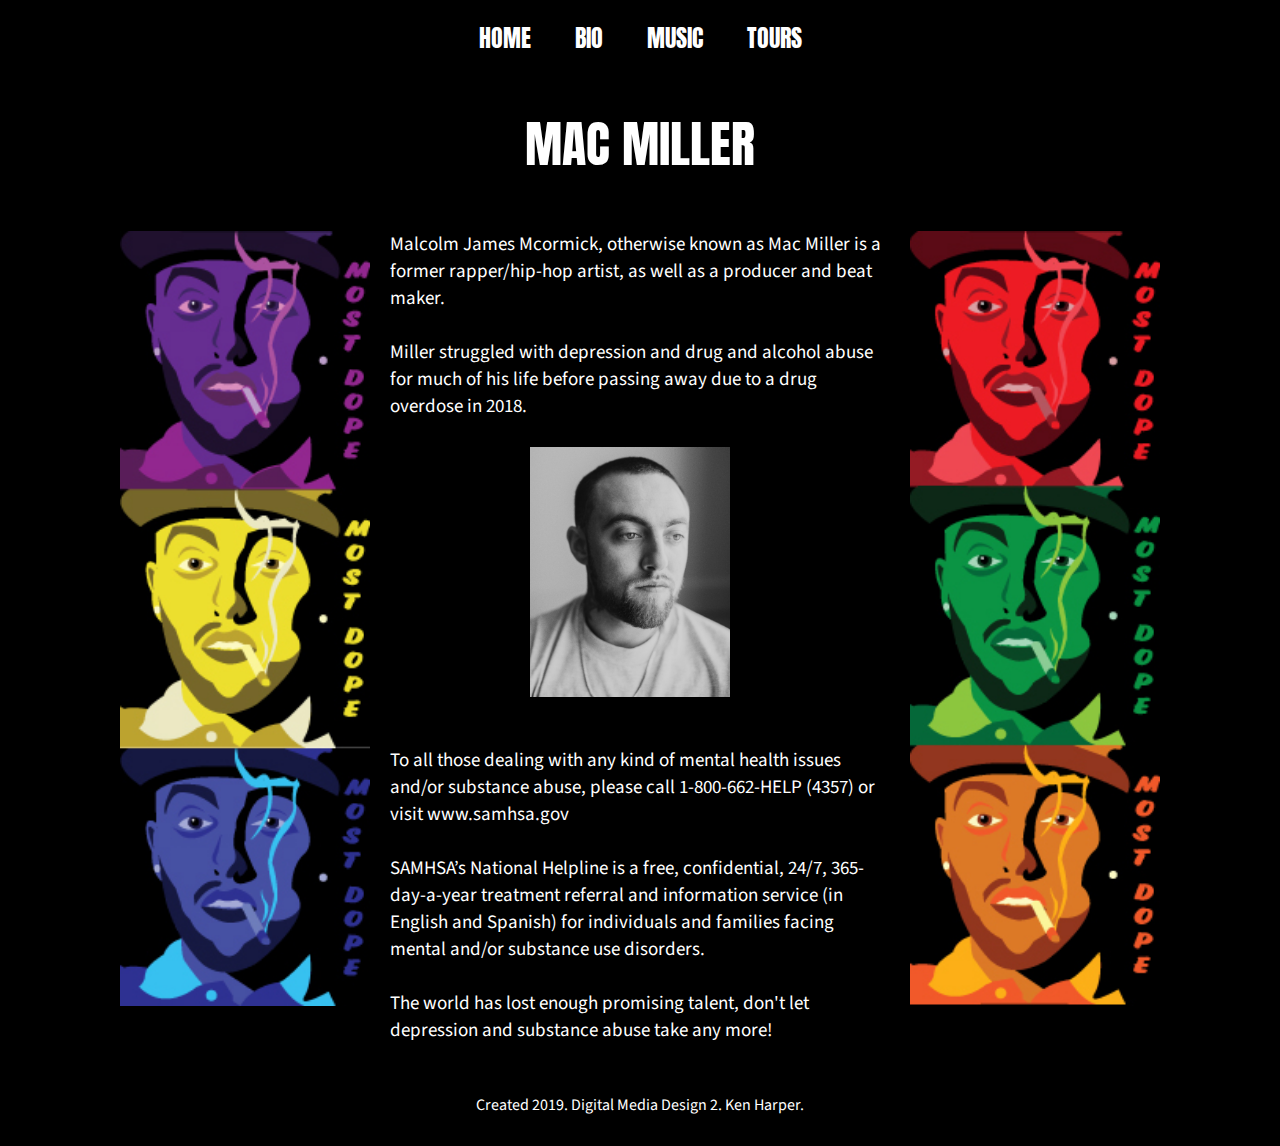
<file: index.html>
<html>

<head>
        <title>Mac Miller</title>
        
        <link href="css/reset.css" rel="stylesheet" type="text/css"> 
        
        <link href="css/mac.css" rel="stylesheet" type="text/css">
        
        <link href="https://fonts.googleapis.com/css?family=Anton&display=swap" rel="stylesheet">
        
        <link href="https://fonts.googleapis.com/css?family=Source+Sans+Pro&display=swap" rel="stylesheet">
    
</head>

<body>
    
    <div class="container">
        
        <div class="navbar">
            <ul>
                <li><a href="mac%20website.html">HOME</a></li>
                <li><a href="menu02.html">BIO</a></li>
                <li><a href="menu03.html">MUSIC</a></li>
                <li><a href="menu04.html">TOURS</a></li>
            </ul>
        </div>
        
    <div class="grid-container">
            
        <header>MAC MILLER</header>
            
            <div class="box01"><img src="img/mac-02.jpg"></div>
            <div class="box02">Malcolm James Mcormick, otherwise known as Mac Miller is a former rapper/hip-hop artist, as well as a producer and beat maker. <br><br>Miller struggled with depression and drug and alcohol abuse for much of his life before passing away due to a drug overdose in 2018.<br><br>
        <div class="mac01"> <img src="img/portrait%20b&w.jpg">
        </div>
            To all those dealing with any kind of mental health issues and/or substance abuse, please call  1-800-662-HELP (4357) or visit www.samhsa.gov<br><br> SAMHSA’s National Helpline is a free, confidential, 24/7, 365-day-a-year treatment referral and information service (in English and Spanish) for individuals and families facing mental and/or substance use disorders.<br><br> The world has lost enough promising talent, don't let depression and substance abuse take any more!   </div>
            <div class="box03"><img src="img/mac-01.jpg"></div>
        
        
          
        
        <footer>Created 2019. Digital Media Design 2. Ken Harper.</footer>
        
        </div>
    
   </div>
    
</body>


</html>
</file>
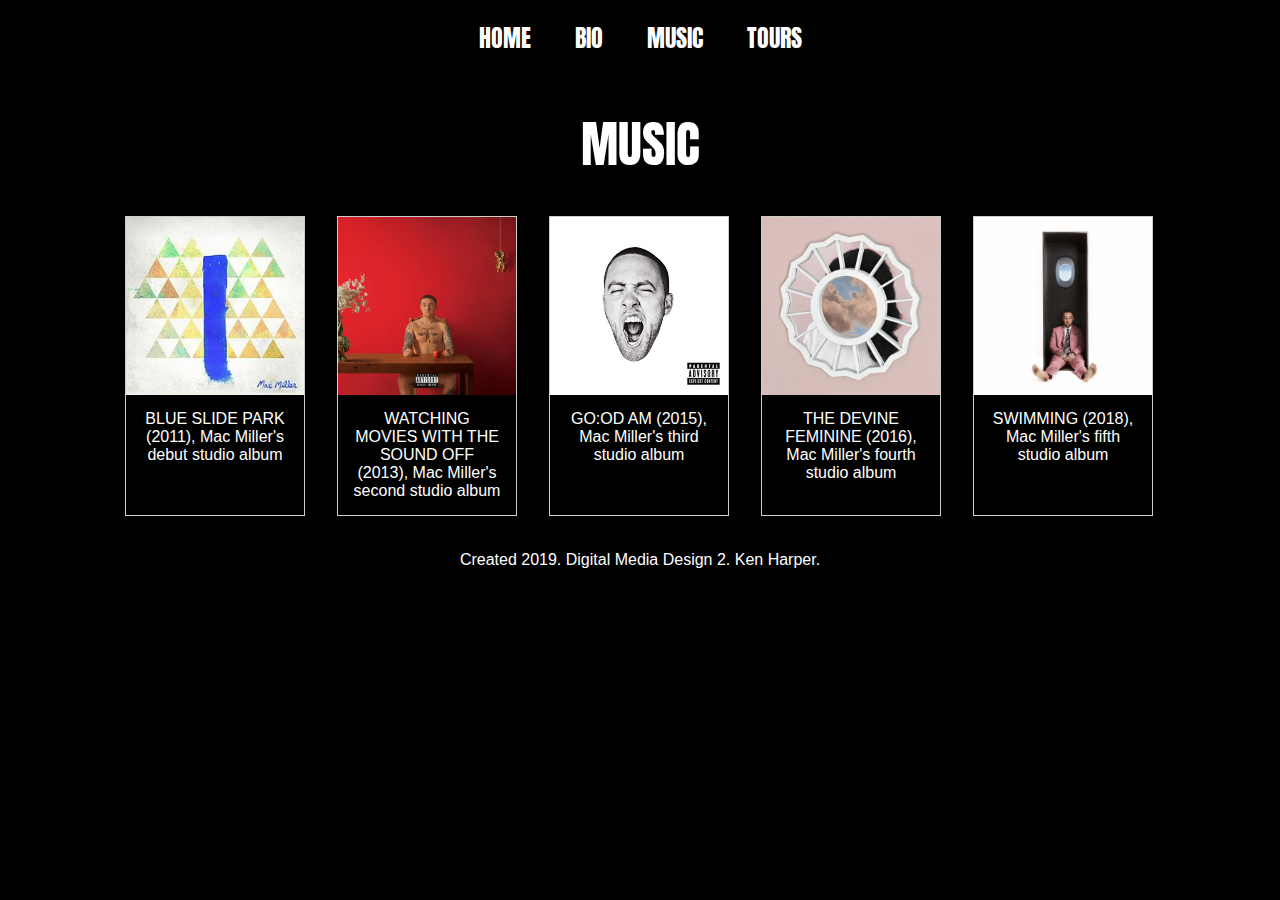
<file: index2.html>
<html>

<head>
        <title>Mac Miller</title>
        
        <link href="css/reset.css" rel="stylesheet" type="text/css"> 
        
        <link href="css/mac.css" rel="stylesheet" type="text/css">
        
        <link href="https://fonts.googleapis.com/css?family=Anton&display=swap" rel="stylesheet">
        
</head>

<body>
    
    <div class="container">
        
        <div class="navbar">
            <ul>
                <li><a href="mac%20website.html">HOME</a></li>
                <li><a href="menu02.html">BIO</a></li>
                <li><a href="menu03.html">MUSIC</a></li>
                <li><a href="menu04.html">TOURS</a></li>
            </ul>
        </div>
        
        <div class="grid-containermusic">

            
        <header>MUSIC</header>
  
  
    
    <div class="gallery">
  <a target="_blank" href="img/BSP%20cover.jpg">
    <img src="img/BSP%20cover.jpg" alt="BSP" width="600" height="400">
  </a>
  <div class="desc">BLUE SLIDE PARK (2011), Mac Miller's debut studio album </div>
</div>

<div class="gallery">
  <a target="_blank" href="img/WMWTSO%20cover.jpg">
    <img src="img/WMWTSO%20cover.jpg" alt="WMWTSO" width="600" height="400">
  </a>
  <div class="desc">WATCHING MOVIES WITH THE SOUND OFF (2013), Mac Miller's second studio album </div>
</div>

<div class="gallery">
  <a target="_blank" href="img/GOODAM%20cover.jpg">
    <img src="img/GOODAM%20cover.jpg" alt="GOOD AM" width="600" height="400">
  </a>
  <div class="desc">GO:OD AM (2015), Mac Miller's third studio album </div>
</div>

<div class="gallery">
  <a target="_blank" href="img/TDF%20cover.jpg">
    <img src="img/TDF%20cover.jpg" alt="TDF" width="600" height="400">
  </a>
  <div class="desc">THE DEVINE FEMININE (2016), Mac Miller's fourth studio album </div>
</div>

<div class="gallery">
  <a target="_blank" href="img/SWIM%20cover.jpg">
    <img src="img/SWIM%20cover.jpg" alt="TDF" width="600" height="400">
  </a>
  <div class="desc">SWIMMING (2018), Mac Miller's fifth studio album </div>
</div>

   
 <footer>Created 2019. Digital Media Design 2. Ken Harper.</footer>    
    
    
    
    </div>
    
    
    </div>
    
</body>







</html>
</file>
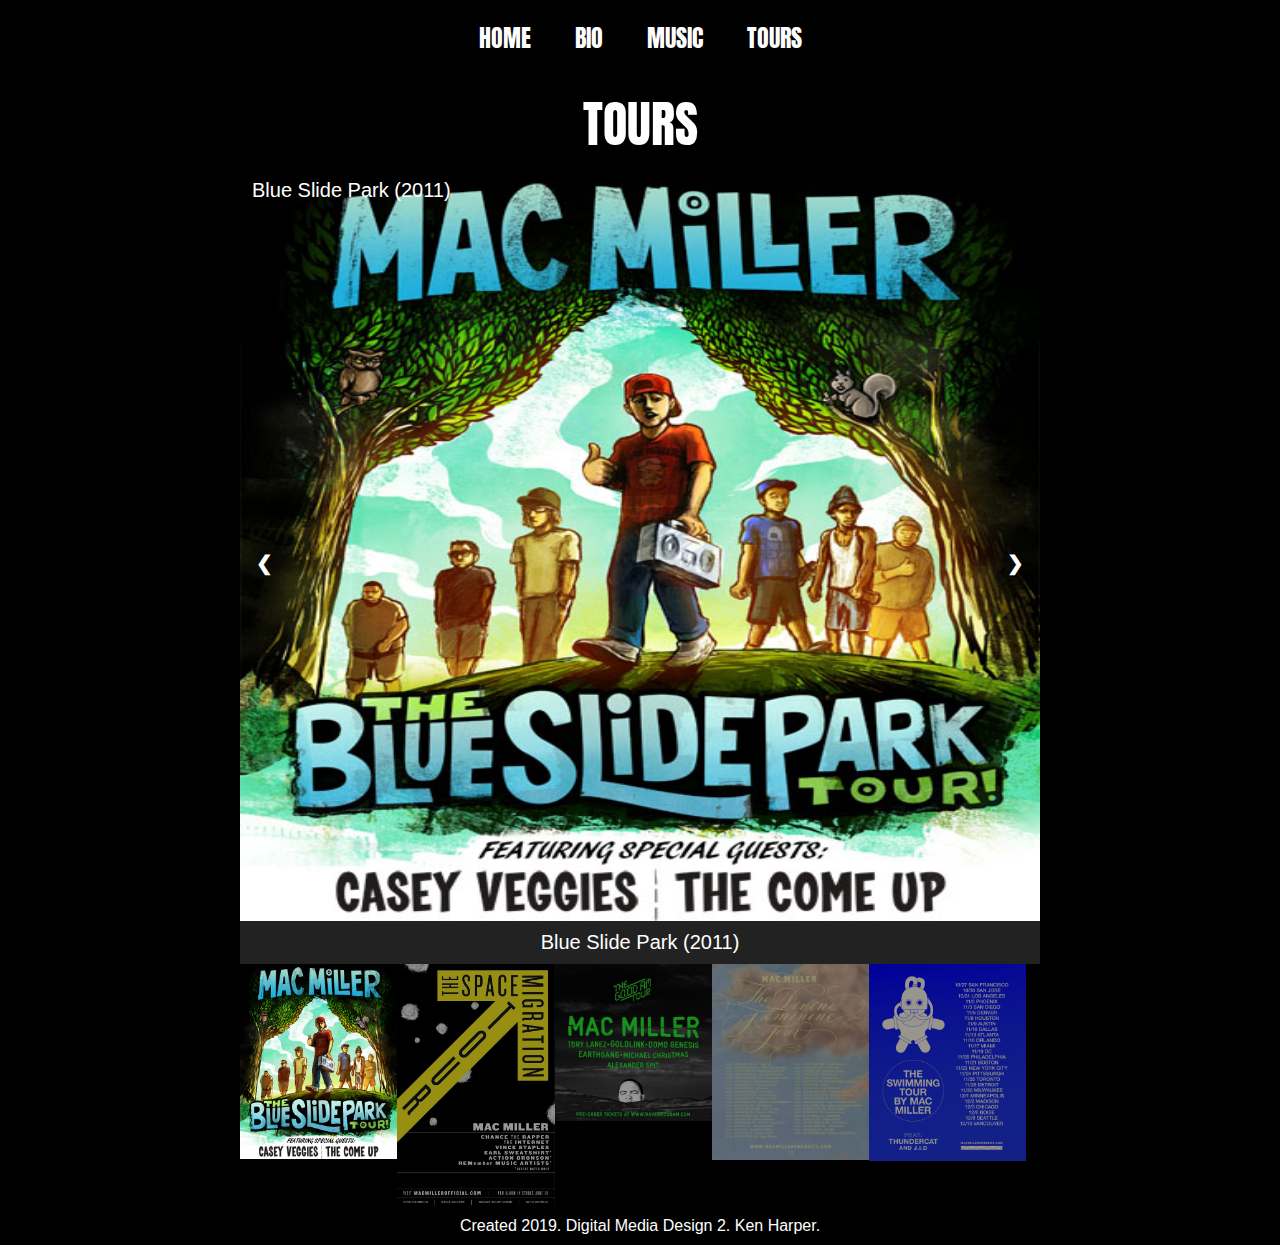
<file: index3.html>
<html>

<head>
        <title>Mac Miller</title>
        
        <link href="css/reset.css" rel="stylesheet" type="text/css"> 
        
        <link href="css/mac.css" rel="stylesheet" type="text/css">
        
        <link href="https://fonts.googleapis.com/css?family=Anton&display=swap" rel="stylesheet">
    
</head>

<body>
    
    <div class="container">
        
        <div class="navbar">
            <ul>
                <li><a href="mac%20website.html">HOME</a></li>
                <li><a href="menu02.html">BIO</a></li>
                <li><a href="menu03.html">MUSIC</a></li>
                <li><a href="menu04.html">TOURS</a></li>
            </ul>
        </div>
        
   
            
        <header>TOURS</header>
            


<div class="containertours">
  <div class="mySlides">
    <div class="numbertext">Blue Slide Park (2011)</div>
    <img src="img/BSPtour.jpg" height="750px" width="300px" >
  </div>

  <div class="mySlides">
    <div class="numbertext">Watching Movies With The Sound Off (2013)</div>
    <img src="img/SMT.jpg" height="1000px" width="300px">
  </div>

  <div class="mySlides">
    <div class="numbertext">GO:OD AM (2015)</div>
    <img src="img/GOODAMtour.jpg" height="600px">
  </div>
    
  <div class="mySlides">
    <div class="numbertext">The Devine Feminine (2016)</div>
    <img src="img/TDFtour.jpg" height="850px">
  </div>

  <div class="mySlides">
    <div class="numbertext">Swimming (2018)</div>
    <img src="img/SWIMtour.jpg" height="750px">
  </div>
    
    
  <a class="prev" onclick="plusSlides(-1)">❮</a>
  <a class="next" onclick="plusSlides(1)">❯</a>

  <div class="caption-container">
    <p id="caption"></p>
  </div>

  <div class="row">
    <div class="column">
      <img class="demo cursor" src="img/BSPtour.jpg" style="width:100%" onclick="currentSlide(1)" alt="Blue Slide Park (2011)">
    </div>
    <div class="column">
      <img class="demo cursor" src="img/SMT.jpg" style="width:100%" onclick="currentSlide(2)" alt="Watching Movies With The Sound Off (2013)">
    </div>
    <div class="column">
      <img class="demo cursor" src="img/GOODAMtour.jpg" style="width:100%" onclick="currentSlide(3)" alt="GO:OD AM (2015)">
    </div>
    <div class="column">
      <img class="demo cursor" src="img/TDFtour.jpg" style="width:100%" onclick="currentSlide(4)" alt="The Devine Feminine (2016)">
    </div>
    <div class="column">
      <img class="demo cursor" src="img/SWIMtour.jpg" style="width:100%" onclick="currentSlide(5)" alt="Swimming (2018)">
    </div>    
    </div>
  </div>

<script>
var slideIndex = 1;
showSlides(slideIndex);

function plusSlides(n) {
  showSlides(slideIndex += n);
}

function currentSlide(n) {
  showSlides(slideIndex = n);
}

function showSlides(n) {
  var i;
  var slides = document.getElementsByClassName("mySlides");
  var dots = document.getElementsByClassName("demo");
  var captionText = document.getElementById("caption");
  if (n > slides.length) {slideIndex = 1}
  if (n < 1) {slideIndex = slides.length}
  for (i = 0; i < slides.length; i++) {
      slides[i].style.display = "none";
  }
  for (i = 0; i < dots.length; i++) {
      dots[i].className = dots[i].className.replace(" active", "");
  }
  slides[slideIndex-1].style.display = "block";
  dots[slideIndex-1].className += " active";
  captionText.innerHTML = dots[slideIndex-1].alt;
}
</script>        
        
        
 <footer>Created 2019. Digital Media Design 2. Ken Harper.</footer>       
        
        
        
        
        
    
   </div>
    
</body>







</html>
</file>
<file: css/mac.css>
body {
    background-color: black;
    color: white;
}

.container {
    width: 1080px; 
    margin: 0 auto;
   
}

.navbar {
    font-family: 'Anton', sans-serif;
    margin-top: 20px;
    margin-bottom: 20px;
    
    
}

.navbar ul {
    text-align: center;
    
}

.navbar ul li {
    list-style: none;
    display: inline;
    padding: 20px;
    
}
.navbar ul li a {
    text-decoration: none;
    font-size: 24px;
    text-transform: uppercase;
    color: white;
}

.grid-container {
    display: grid;
    grid-template-columns: 1fr 2fr 1fr;
    grid-template-rows: auto;
    grid-gap: 20px; 
    background-color: ;
    padding: 20px;
}

.grid-containermusic {
    display: grid;
    grid-template-columns: 1fr 1fr 1fr 1fr 1fr;
    grid-template-rows: auto;
    grid-gap: 20px; 
    background-color: ;
    padding: 20px;
}

.grid-containertours {
    display: grid;
    grid-template-columns: 1fr 2fr 1fr;
    grid-template-rows: auto;
    grid-gap: 20px; 
    background-color: ;
    padding: 20px;}

.grid-container > div {
    background-color: ;
    padding: 20px 0;
    min-height: 60px;
    font-size: 19px;
}

header {
    text-align: center;
    background-color: ;
    padding: 10px;
    grid-column: 1 / -1;
    font-family: 'Anton', sans-serif;
    font-size: 50px;
}

footer {
    text-align: center;
    background-color: ;
    padding: 10px;
    grid-column: 1 / -1;
    font-family: 'Source Sans Pro', sans-serif;
}

.box01 {
    grid-column: 1/2;
    
}

.box02 {
    grid-column: auto;
    grid-row:auto; 
    font-family: 'Source Sans Pro', sans-serif;

}

.box03 {
    grid-column: auto;
    grid-row: auto;
}

.mac01 {position: relative;
        width: 200px;
        height: 300px;
        margin-left: 140px; 
    
}

img {
    width: 100%;
}

div.gallery {
    margin: 5px;
    border: 1px solid #ccc;
    float: left;
    width: 180px;
    
}

div.gallery: hover {
  border: 1px solid #777;
}

div.gallery img {
    width: 100%;
    height: auto;
    
}

div.desc {
    padding: 15px;
    text-align: center;
    font-family: 'Source Sans Pro', sans-serif;
}

body {
  font-family: 'Source Sans Pro', sans-serif;
  margin: 0;
}

* {
  box-sizing: border-box;
}

img {
  vertical-align: middle;
}

.containertours {
  position: relative;
  width: 800px;
  margin: 0 auto;
}


.mySlides {
  display: none;
}


.cursor {
  cursor: pointer;
}


.prev,
.next {
  cursor: pointer;
  position: absolute;
  top: 40%;
  width: auto;
  padding: 16px;
  margin-top: -50px;
  color: white;
  font-weight: bold;
  font-size: 20px;
  border-radius: 0 3px 3px 0;
  user-select: none;
  -webkit-user-select: none;
}


.next {
  right: 0;
  border-radius: 3px 0 0 3px;
}


.prev:hover,
.next:hover {
  background-color: rgba(0, 0, 0, 0.8);
}


.numbertext {
  color: white;
  font-size: 20px;
  padding: 8px 12px;
  position: absolute;
  top: 0px;
  
}


.caption-container {
  text-align: center;
  background-color: #222;
  padding: 10px 16px;
  color: white;
  font-size: 20px;
}

.row:after {
  content: "";
  display: table;
  clear: both;
}


.column {
  float: left;
  width: 19.66%;
}


.demo {
  opacity: 0.6;
}

.active,
.demo:hover {
  opacity: 1;
}
</file>
